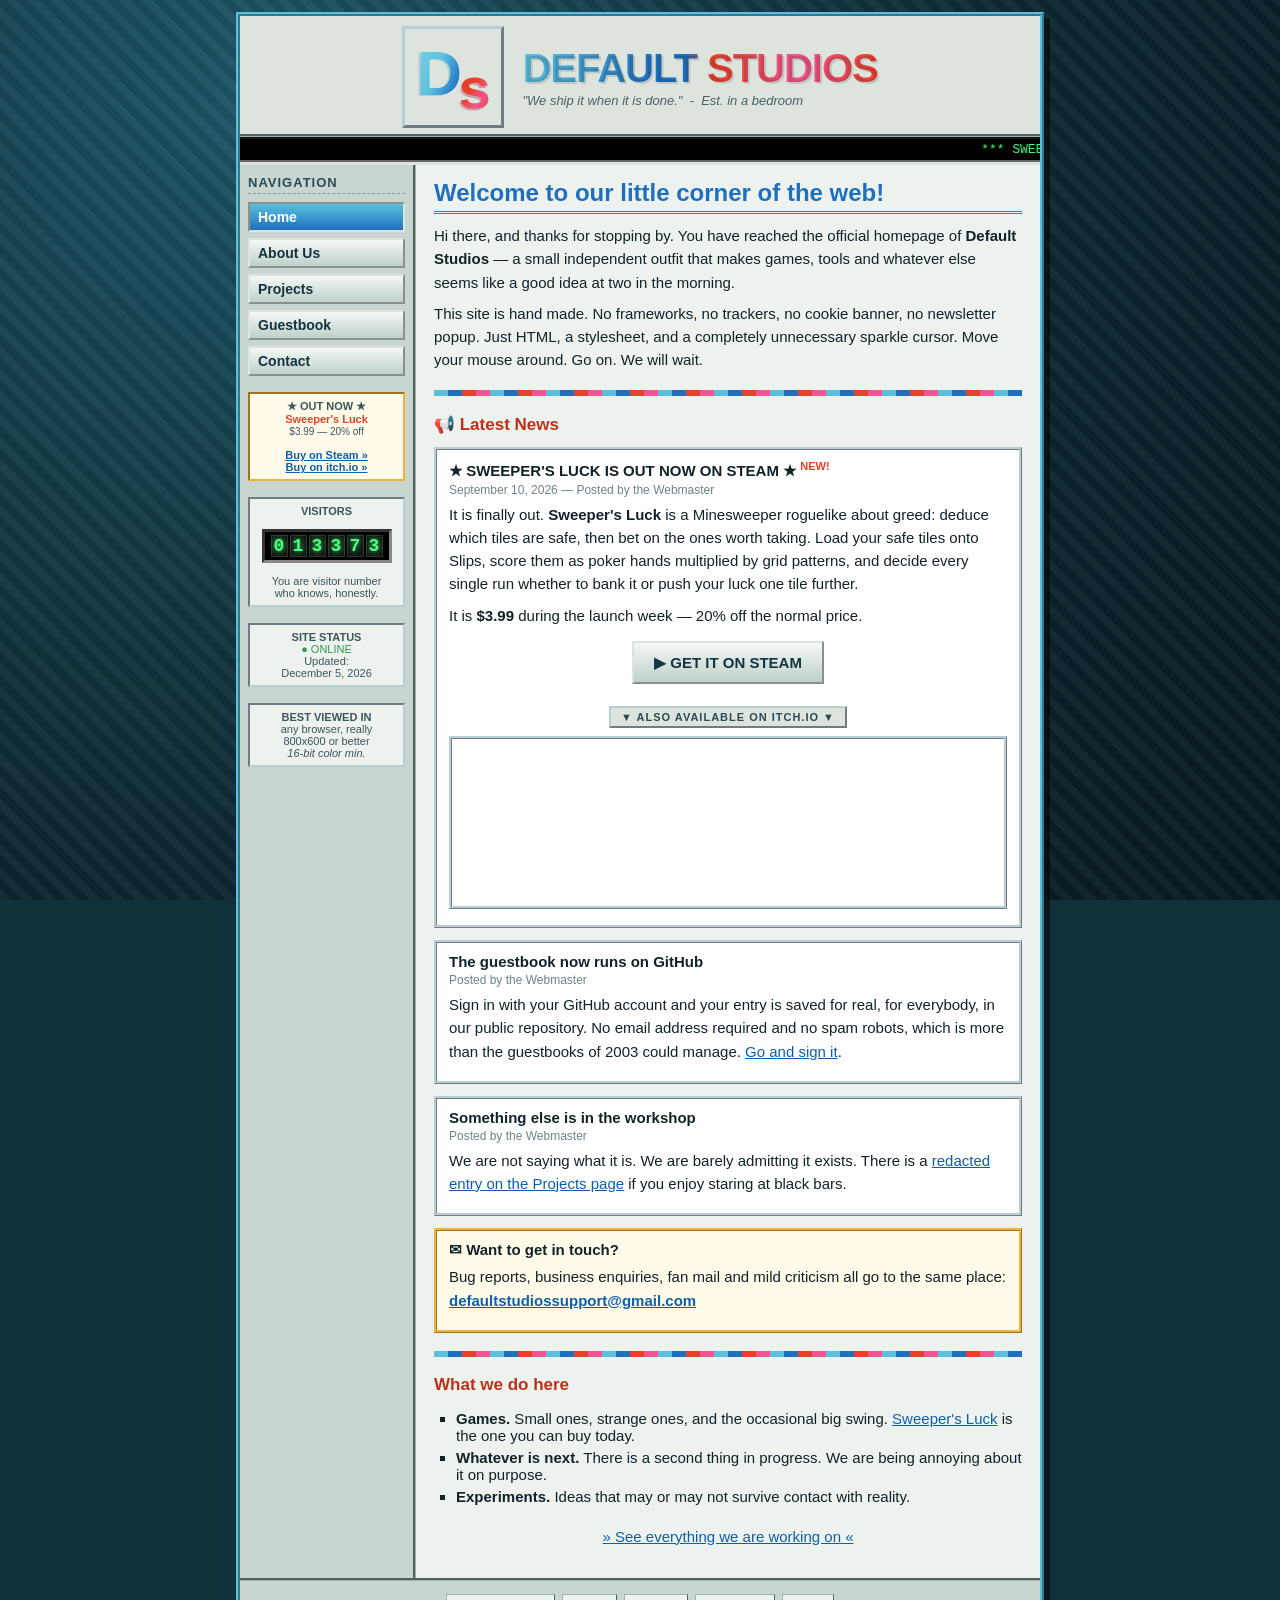
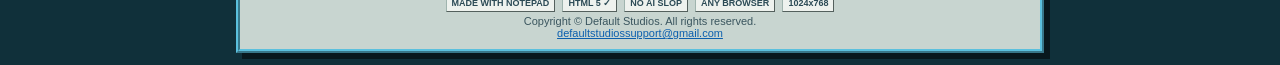
<file: index.html>
<!DOCTYPE html>
<html lang="en">
<head>
<meta charset="utf-8">
<meta name="viewport" content="width=device-width, initial-scale=1">
<title>Default Studios :: Official Homepage</title>
<meta name="description" content="The official homepage of Default Studios. Games, tools and other stuff.">
<meta name="keywords" content="default studios, indie games, game development, homepage">
<link rel="icon" href="favicon.svg" type="image/svg+xml">
<link rel="stylesheet" href="style.css">
</head>
<body>

<div id="shell">

  <div id="banner">
    <img class="logo" src="logo.svg" alt="Default Studios logo">
    <div class="wordmark">
      <h1>DEFAULT STUDIOS</h1>
      <div class="tagline">&quot;We ship it when it is done.&quot; &nbsp;-&nbsp; Est. in a bedroom</div>
    </div>
  </div>

  <marquee class="topbar" scrollamount="4">
    *** SWEEPER&#39;S LUCK IS OUT NOW ON STEAM AND ITCH.IO ***  20 PERCENT OFF LAUNCH DISCOUNT  ***  SIGN THE GUESTBOOK WITH GITHUB  ***  THIS SITE LOOKS BEST AT 1024x768  ***  TELL YOUR FRIENDS  ***
  </marquee>

  <div id="columns">

    <div id="nav">
      <h3>Navigation</h3>
      <a class="navbtn here" href="index.html">Home</a>
      <a class="navbtn" href="about.html">About Us</a>
      <a class="navbtn" href="projects.html">Projects</a>
      <a class="navbtn" href="guestbook.html">Guestbook</a>
      <a class="navbtn" href="contact.html">Contact</a>

      <div class="navbox" style="background:#fffbe8;border-color:#f0b23a;">
        <b>&#9733; OUT NOW &#9733;</b><br>
        <span class="blink" style="color:#e8402a;font-weight:bold;">Sweeper&#39;s Luck</span><br>
        <span style="font-size:10px;">$3.99 &mdash; 20% off</span><br><br>
        <a href="https://store.steampowered.com/app/5129360/Sweepers_Luck/"
           target="_blank" rel="noopener"><b>Buy on Steam &#187;</b></a><br>
        <a href="https://default-studios.itch.io/sweepers-luck"
           target="_blank" rel="noopener"><b>Buy on itch.io &#187;</b></a>
      </div>

      <div class="navbox">
        <b>VISITORS</b><br><br>
        <span class="counter" id="hitcounter"></span><br><br>
        You are visitor number<br>who knows, honestly.
      </div>

      <div class="navbox">
        <b>SITE STATUS</b><br>
        <span class="blink" style="color:#2e9b4a">&#9679; ONLINE</span><br>
        Updated:<br><span id="lastmod">recently</span>
      </div>

      <div class="navbox">
        <b>BEST VIEWED IN</b><br>
        any browser, really<br>
        800x600 or better<br>
        <i>16-bit color min.</i>
      </div>
    </div>

    <div id="content">

      <h2>Welcome to our little corner of the web!</h2>

      <p>
        Hi there, and thanks for stopping by. You have reached the official homepage of
        <b>Default Studios</b> &mdash; a small independent outfit that makes games, tools and
        whatever else seems like a good idea at two in the morning.
      </p>

      <p>
        This site is hand made. No frameworks, no trackers, no cookie banner, no newsletter popup.
        Just HTML, a stylesheet, and a completely unnecessary sparkle cursor. Move your mouse around.
        Go on. We will wait.
      </p>

      <hr class="fancy">

      <h3>&#128226; Latest News</h3>

      <div class="panel">
        <b>&#9733; SWEEPER&#39;S LUCK IS OUT NOW ON STEAM &#9733;</b> <span class="new">NEW!</span><br>
        <span style="font-size:12px;color:#6d838b;">September 10, 2026 &mdash; Posted by the Webmaster</span>
        <p style="margin-top:6px;">
          It is finally out. <b>Sweeper&#39;s Luck</b> is a Minesweeper roguelike about greed:
          deduce which tiles are safe, then bet on the ones worth taking. Load your safe tiles
          onto Slips, score them as poker hands multiplied by grid patterns, and decide every
          single run whether to bank it or push your luck one tile further.
        </p>
        <p>
          It is <b>$3.99</b> during the launch week &mdash; 20% off the normal price.
        </p>
        <p style="text-align:center;margin:14px 0 4px 0;">
          <a class="navbtn" style="display:inline-block;padding:8px 20px;font-size:15px;"
             href="https://store.steampowered.com/app/5129360/Sweepers_Luck/"
             target="_blank" rel="noopener">&#9654; GET IT ON STEAM</a>
        </p>

        <div class="itchbox">
          <span class="itchlabel">&#9660; ALSO AVAILABLE ON ITCH.IO &#9660;</span>
          <div class="itchscroll">
            <iframe frameborder="0" src="https://itch.io/embed/4999086" width="552" height="167"
                    title="Sweepers Luck by Default Studios on itch.io"><a
                    href="https://default-studios.itch.io/sweepers-luck">Sweepers Luck by Default Studios</a></iframe>
          </div>
        </div>
      </div>

      <div class="panel">
        <b>The guestbook now runs on GitHub</b><br>
        <span style="font-size:12px;color:#6d838b;">Posted by the Webmaster</span>
        <p style="margin-top:6px;">
          Sign in with your GitHub account and your entry is saved for real, for everybody, in
          our public repository. No email address required and no spam robots, which is more
          than the guestbooks of 2003 could manage.
          <a href="guestbook.html">Go and sign it</a>.
        </p>
      </div>

      <div class="panel">
        <b>Something else is in the workshop</b><br>
        <span style="font-size:12px;color:#6d838b;">Posted by the Webmaster</span>
        <p style="margin-top:6px;">
          We are not saying what it is. We are barely admitting it exists. There is a
          <a href="projects.html">redacted entry on the Projects page</a> if you enjoy
          staring at black bars.
        </p>
      </div>

      <div class="panel alert">
        <b>&#9993; Want to get in touch?</b>
        <p style="margin-top:6px;">
          Bug reports, business enquiries, fan mail and mild criticism all go to the same place:<br>
          <span class="mailhere" style="font-weight:bold;">defaultstudiossupport (at) gmail (dot) com</span>
        </p>
      </div>

      <hr class="fancy">

      <h3>What we do here</h3>
      <ul class="chunky">
        <li><b>Games.</b> Small ones, strange ones, and the occasional big swing.
            <a href="https://store.steampowered.com/app/5129360/Sweepers_Luck/"
               target="_blank" rel="noopener">Sweeper&#39;s Luck</a> is the one you can buy today.</li>
        <li><b>Whatever is next.</b> There is a second thing in progress. We are being
            annoying about it on purpose.</li>
        <li><b>Experiments.</b> Ideas that may or may not survive contact with reality.</li>
      </ul>

      <p style="text-align:center;margin-top:20px;">
        <a href="projects.html">&#187; See everything we are working on &#171;</a>
      </p>

    </div>
  </div>

  <div id="footer">
    <div class="webbadges">
      <span>MADE WITH NOTEPAD</span>
      <span>HTML 5 &#10003;</span>
      <span>NO AI SLOP</span>
      <span>ANY BROWSER</span>
      <span>1024x768</span>
    </div>
    Copyright &copy; Default Studios. All rights reserved.<br>
    <span class="mailhere">defaultstudiossupport (at) gmail (dot) com</span>
  </div>

</div>

<script src="script.js"></script>
</body>
</html>
</file>
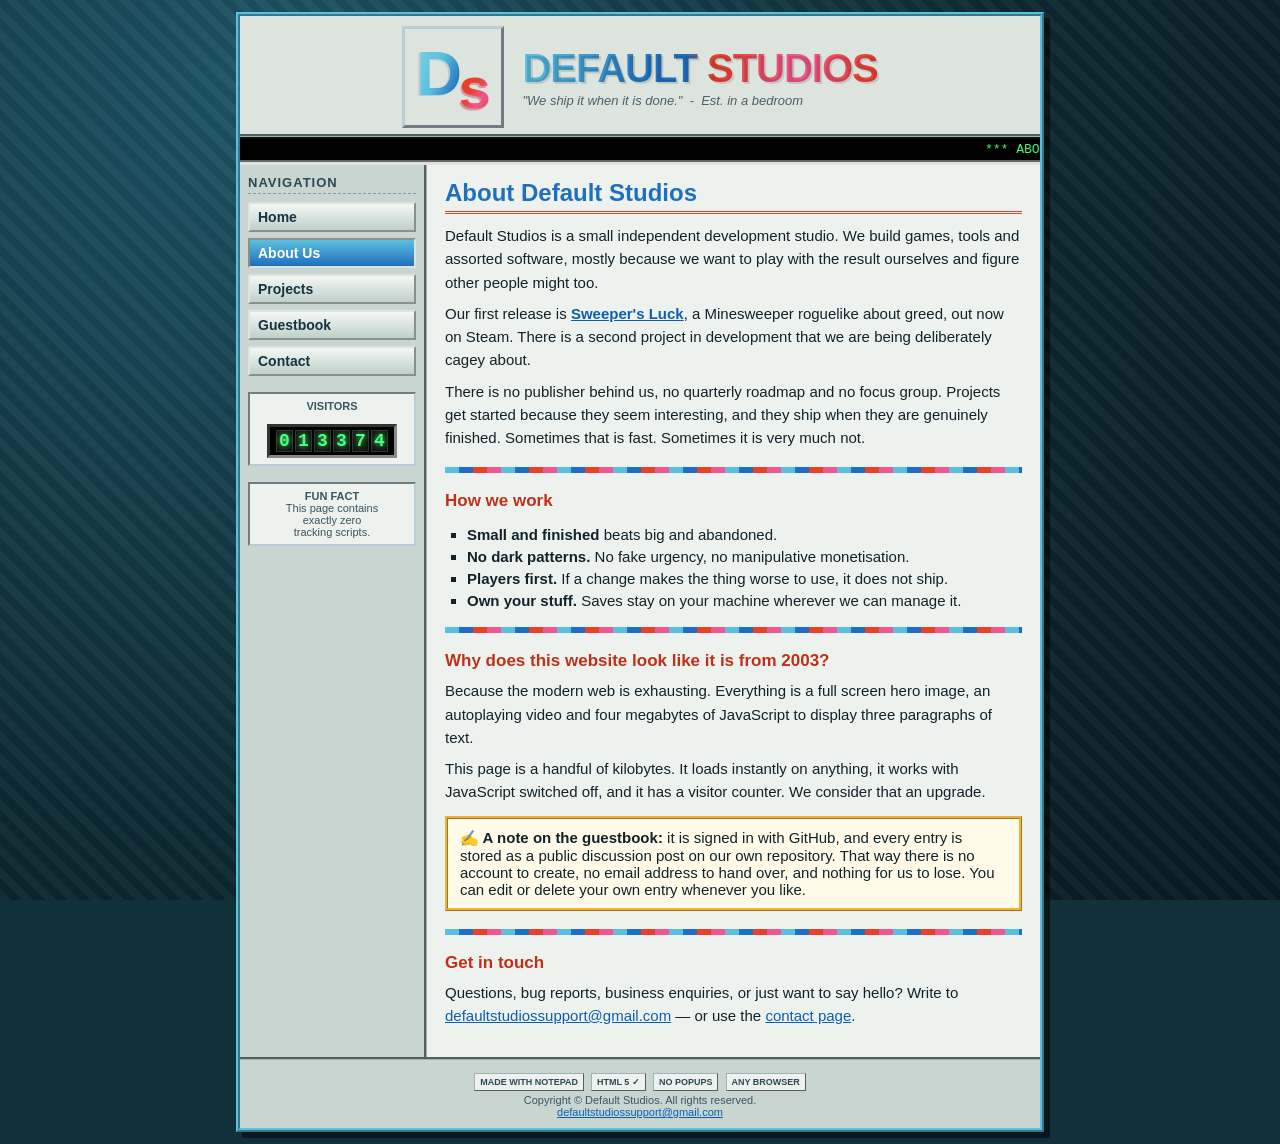
<file: about.html>
<!DOCTYPE html>
<html lang="en">
<head>
<meta charset="utf-8">
<meta name="viewport" content="width=device-width, initial-scale=1">
<title>Default Studios :: About Us</title>
<link rel="icon" href="favicon.svg" type="image/svg+xml">
<link rel="stylesheet" href="style.css">
</head>
<body>

<div id="shell">

  <div id="banner">
    <img class="logo" src="logo.svg" alt="Default Studios logo">
    <div class="wordmark">
      <h1>DEFAULT STUDIOS</h1>
      <div class="tagline">&quot;We ship it when it is done.&quot; &nbsp;-&nbsp; Est. in a bedroom</div>
    </div>
  </div>

  <marquee class="topbar" scrollamount="4">
    *** ABOUT US ***  WHO WE ARE  ***  WHAT WE MAKE  ***  WHY THE SITE LOOKS LIKE THIS  ***
  </marquee>

  <div id="columns">

    <div id="nav">
      <h3>Navigation</h3>
      <a class="navbtn" href="index.html">Home</a>
      <a class="navbtn here" href="about.html">About Us</a>
      <a class="navbtn" href="projects.html">Projects</a>
      <a class="navbtn" href="guestbook.html">Guestbook</a>
      <a class="navbtn" href="contact.html">Contact</a>

      <div class="navbox">
        <b>VISITORS</b><br><br>
        <span class="counter" id="hitcounter"></span>
      </div>

      <div class="navbox">
        <b>FUN FACT</b><br>
        This page contains<br>exactly zero<br>tracking scripts.
      </div>
    </div>

    <div id="content">

      <h2>About Default Studios</h2>

      <p>
        Default Studios is a small independent development studio. We build games, tools and
        assorted software, mostly because we want to play with the result ourselves and
        figure other people might too.
      </p>

      <p>
        Our first release is
        <a href="https://store.steampowered.com/app/5129360/Sweepers_Luck/" target="_blank" rel="noopener"><b>Sweeper&#39;s Luck</b></a>,
        a Minesweeper roguelike about greed, out now on Steam. There is a second project in
        development that we are being deliberately cagey about.
      </p>

      <p>
        There is no publisher behind us, no quarterly roadmap and no focus group. Projects get
        started because they seem interesting, and they ship when they are genuinely finished.
        Sometimes that is fast. Sometimes it is very much not.
      </p>

      <hr class="fancy">

      <h3>How we work</h3>
      <ul class="chunky">
        <li><b>Small and finished</b> beats big and abandoned.</li>
        <li><b>No dark patterns.</b> No fake urgency, no manipulative monetisation.</li>
        <li><b>Players first.</b> If a change makes the thing worse to use, it does not ship.</li>
        <li><b>Own your stuff.</b> Saves stay on your machine wherever we can manage it.</li>
      </ul>

      <hr class="fancy">

      <h3>Why does this website look like it is from 2003?</h3>
      <p>
        Because the modern web is exhausting. Everything is a full screen hero image, an
        autoplaying video and four megabytes of JavaScript to display three paragraphs of text.
      </p>
      <p>
        This page is a handful of kilobytes. It loads instantly on anything, it works with
        JavaScript switched off, and it has a visitor counter. We consider that an upgrade.
      </p>

      <div class="panel alert">
        <b>&#9997; A note on the guestbook:</b> it is signed in with GitHub, and every entry is
        stored as a public discussion post on our own repository. That way there is no account
        to create, no email address to hand over, and nothing for us to lose. You can edit or
        delete your own entry whenever you like.
      </div>

      <hr class="fancy">

      <h3>Get in touch</h3>
      <p>
        Questions, bug reports, business enquiries, or just want to say hello? Write to
        <span class="mailhere">defaultstudiossupport (at) gmail (dot) com</span>
        &mdash; or use the <a href="contact.html">contact page</a>.
      </p>

    </div>
  </div>

  <div id="footer">
    <div class="webbadges">
      <span>MADE WITH NOTEPAD</span>
      <span>HTML 5 &#10003;</span>
      <span>NO POPUPS</span>
      <span>ANY BROWSER</span>
    </div>
    Copyright &copy; Default Studios. All rights reserved.<br>
    <span class="mailhere">defaultstudiossupport (at) gmail (dot) com</span>
  </div>

</div>

<script src="script.js"></script>
</body>
</html>
</file>
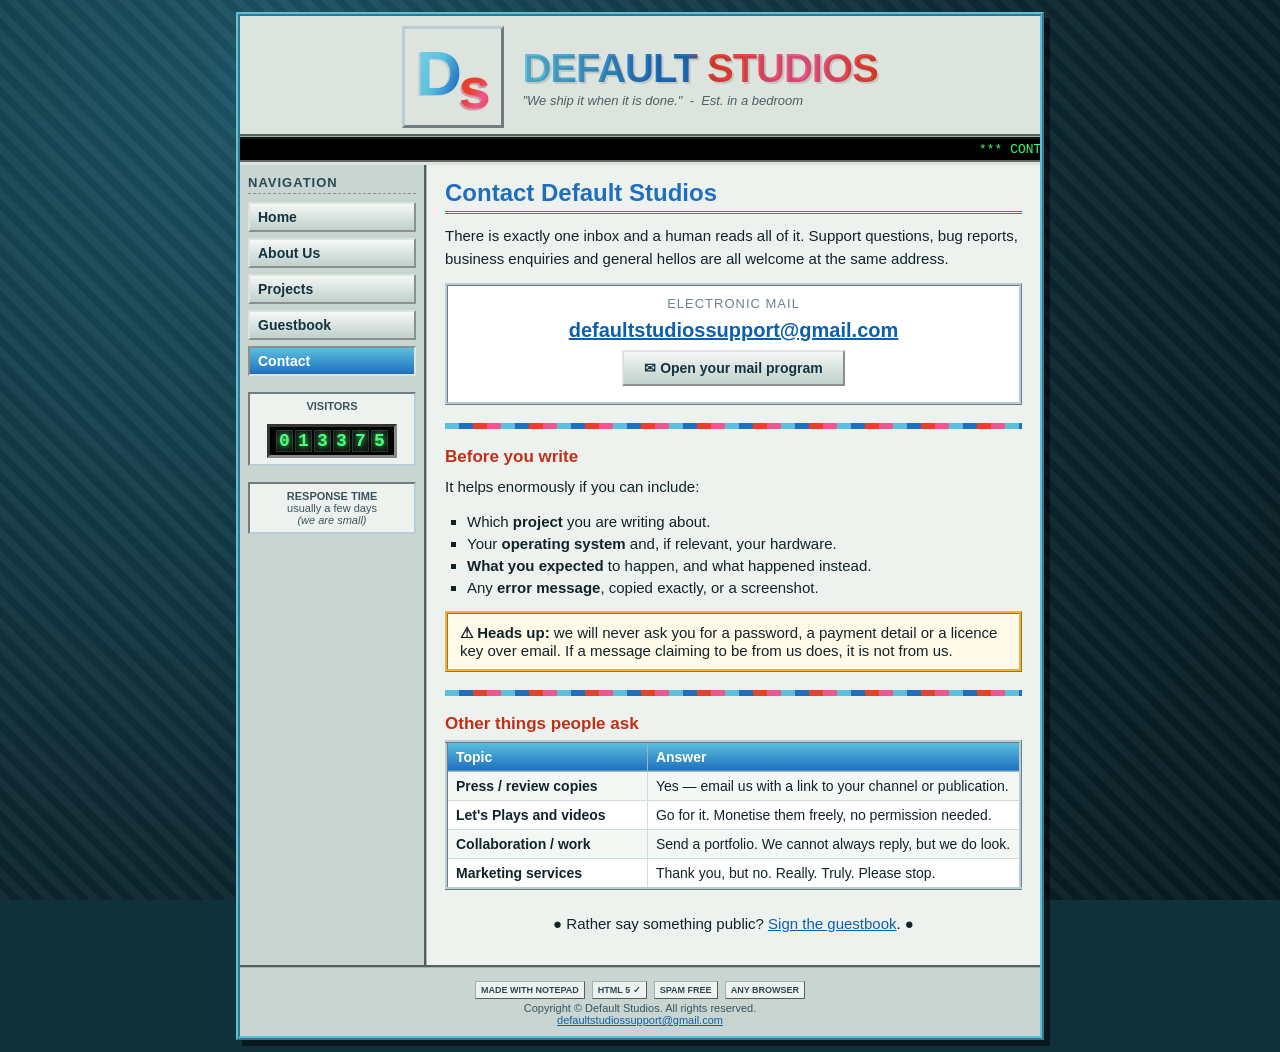
<file: contact.html>
<!DOCTYPE html>
<html lang="en">
<head>
<meta charset="utf-8">
<meta name="viewport" content="width=device-width, initial-scale=1">
<title>Default Studios :: Contact</title>
<link rel="icon" href="favicon.svg" type="image/svg+xml">
<link rel="stylesheet" href="style.css">
</head>
<body>

<div id="shell">

  <div id="banner">
    <img class="logo" src="logo.svg" alt="Default Studios logo">
    <div class="wordmark">
      <h1>DEFAULT STUDIOS</h1>
      <div class="tagline">&quot;We ship it when it is done.&quot; &nbsp;-&nbsp; Est. in a bedroom</div>
    </div>
  </div>

  <marquee class="topbar" scrollamount="4">
    *** CONTACT US ***  WE READ EVERY EMAIL  ***  PLEASE NO CHAIN LETTERS  ***
  </marquee>

  <div id="columns">

    <div id="nav">
      <h3>Navigation</h3>
      <a class="navbtn" href="index.html">Home</a>
      <a class="navbtn" href="about.html">About Us</a>
      <a class="navbtn" href="projects.html">Projects</a>
      <a class="navbtn" href="guestbook.html">Guestbook</a>
      <a class="navbtn here" href="contact.html">Contact</a>

      <div class="navbox">
        <b>VISITORS</b><br><br>
        <span class="counter" id="hitcounter"></span>
      </div>

      <div class="navbox">
        <b>RESPONSE TIME</b><br>
        usually a few days<br>
        <i>(we are small)</i>
      </div>
    </div>

    <div id="content">

      <h2>Contact Default Studios</h2>

      <p>
        There is exactly one inbox and a human reads all of it. Support questions, bug reports,
        business enquiries and general hellos are all welcome at the same address.
      </p>

      <div class="panel" style="text-align:center;">
        <div style="font-size:13px;color:#6d838b;letter-spacing:1px;">ELECTRONIC MAIL</div>
        <div style="font-size:20px;font-weight:bold;margin:8px 0;" class="mailhere">
          defaultstudiossupport (at) gmail (dot) com
        </div>
        <a class="navbtn" style="display:inline-block;padding:8px 20px;"
           href="mailto:defaultstudiossupport@gmail.com?subject=Hello%20Default%20Studios">
           &#9993; Open your mail program
        </a>
      </div>

      <hr class="fancy">

      <h3>Before you write</h3>
      <p>It helps enormously if you can include:</p>
      <ul class="chunky">
        <li>Which <b>project</b> you are writing about.</li>
        <li>Your <b>operating system</b> and, if relevant, your hardware.</li>
        <li><b>What you expected</b> to happen, and what happened instead.</li>
        <li>Any <b>error message</b>, copied exactly, or a screenshot.</li>
      </ul>

      <div class="panel alert">
        <b>&#9888; Heads up:</b> we will never ask you for a password, a payment detail or a
        licence key over email. If a message claiming to be from us does, it is not from us.
      </div>

      <hr class="fancy">

      <h3>Other things people ask</h3>

      <table class="grid">
        <tr><th style="width:35%">Topic</th><th>Answer</th></tr>
        <tr>
          <td><b>Press / review copies</b></td>
          <td>Yes &mdash; email us with a link to your channel or publication.</td>
        </tr>
        <tr>
          <td><b>Let&#39;s Plays and videos</b></td>
          <td>Go for it. Monetise them freely, no permission needed.</td>
        </tr>
        <tr>
          <td><b>Collaboration / work</b></td>
          <td>Send a portfolio. We cannot always reply, but we do look.</td>
        </tr>
        <tr>
          <td><b>Marketing services</b></td>
          <td>Thank you, but no. Really. Truly. Please stop.</td>
        </tr>
      </table>

      <p style="text-align:center;margin-top:22px;">
        <span class="blink">&#9679;</span>
        Rather say something public? <a href="guestbook.html">Sign the guestbook</a>.
        <span class="blink">&#9679;</span>
      </p>

    </div>
  </div>

  <div id="footer">
    <div class="webbadges">
      <span>MADE WITH NOTEPAD</span>
      <span>HTML 5 &#10003;</span>
      <span>SPAM FREE</span>
      <span>ANY BROWSER</span>
    </div>
    Copyright &copy; Default Studios. All rights reserved.<br>
    <span class="mailhere">defaultstudiossupport (at) gmail (dot) com</span>
  </div>

</div>

<script src="script.js"></script>
</body>
</html>
</file>
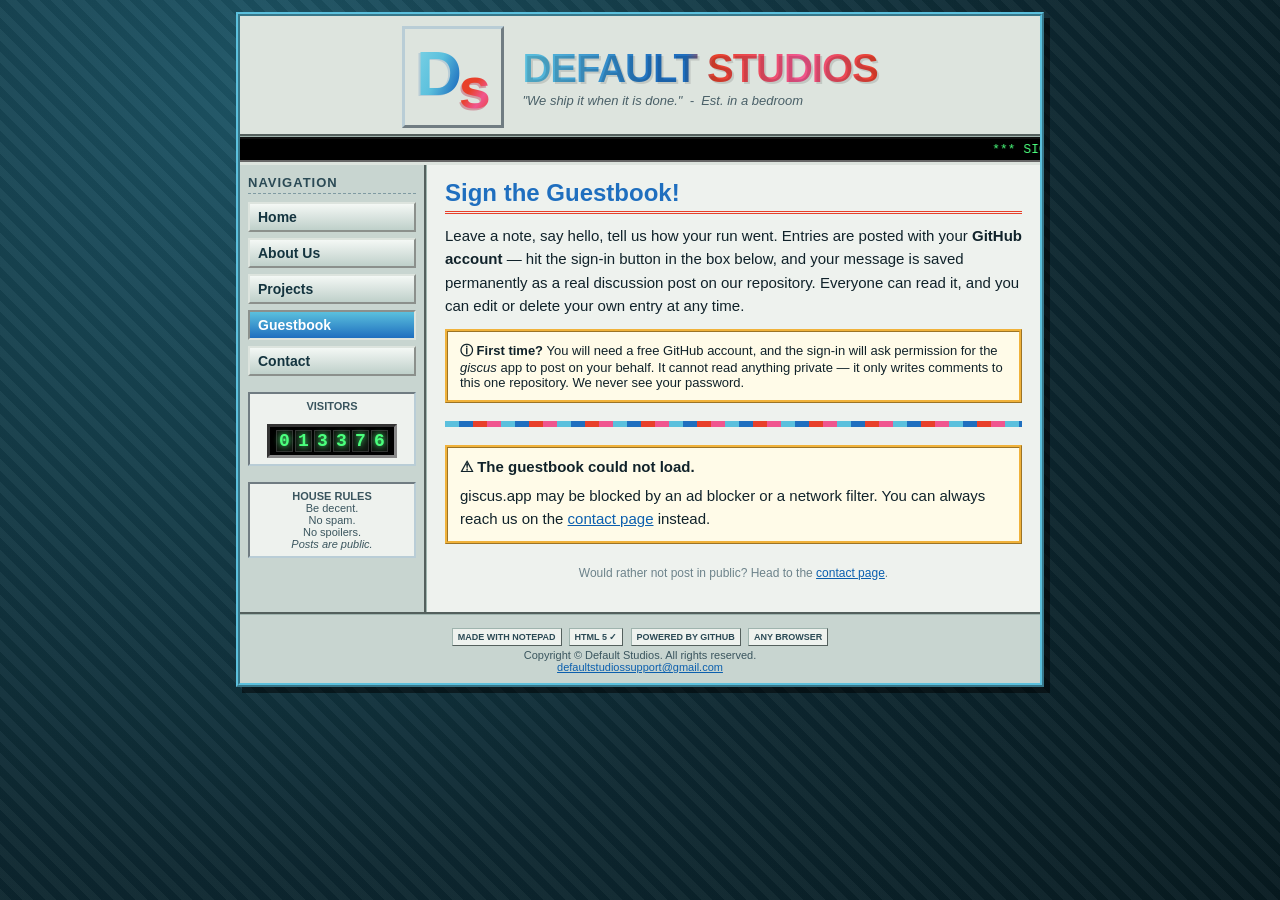
<file: guestbook.html>
<!DOCTYPE html>
<html lang="en">
<head>
<meta charset="utf-8">
<meta name="viewport" content="width=device-width, initial-scale=1">
<title>Default Studios :: Guestbook</title>
<link rel="icon" href="favicon.svg" type="image/svg+xml">
<link rel="stylesheet" href="style.css">
</head>
<body>

<div id="shell">

  <div id="banner">
    <img class="logo" src="logo.svg" alt="Default Studios logo">
    <div class="wordmark">
      <h1>DEFAULT STUDIOS</h1>
      <div class="tagline">&quot;We ship it when it is done.&quot; &nbsp;-&nbsp; Est. in a bedroom</div>
    </div>
  </div>

  <marquee class="topbar" scrollamount="4">
    *** SIGN MY GUESTBOOK ***  SIGN IN WITH GITHUB TO POST  ***  BE NICE  ***  NO FLAMING  ***
  </marquee>

  <div id="columns">

    <div id="nav">
      <h3>Navigation</h3>
      <a class="navbtn" href="index.html">Home</a>
      <a class="navbtn" href="about.html">About Us</a>
      <a class="navbtn" href="projects.html">Projects</a>
      <a class="navbtn here" href="guestbook.html">Guestbook</a>
      <a class="navbtn" href="contact.html">Contact</a>

      <div class="navbox">
        <b>VISITORS</b><br><br>
        <span class="counter" id="hitcounter"></span>
      </div>

      <div class="navbox">
        <b>HOUSE RULES</b><br>
        Be decent.<br>
        No spam.<br>
        No spoilers.<br>
        <i>Posts are public.</i>
      </div>
    </div>

    <div id="content">

      <h2>Sign the Guestbook!</h2>

      <p>
        Leave a note, say hello, tell us how your run went. Entries are posted with your
        <b>GitHub account</b> &mdash; hit the sign-in button in the box below, and your message
        is saved permanently as a real discussion post on our repository. Everyone can read it,
        and you can edit or delete your own entry at any time.
      </p>

      <div class="panel alert" style="font-size:13px;">
        <b>&#9432; First time?</b> You will need a free GitHub account, and the sign-in will ask
        permission for the <i>giscus</i> app to post on your behalf. It cannot read anything
        private &mdash; it only writes comments to this one repository. We never see your password.
      </div>

      <hr class="fancy">

      <!-- giscus mounts here -->
      <div id="guestbook-mount"></div>

      <noscript>
        <div class="panel">
          <b>JavaScript is switched off.</b> The guestbook needs it in order to talk to GitHub.
          You can still reach us on the <a href="contact.html">contact page</a>.
        </div>
      </noscript>

      <p style="text-align:center;font-size:12px;color:#6d838b;margin-top:20px;">
        Would rather not post in public? Head to the <a href="contact.html">contact page</a>.
      </p>

    </div>
  </div>

  <div id="footer">
    <div class="webbadges">
      <span>MADE WITH NOTEPAD</span>
      <span>HTML 5 &#10003;</span>
      <span>POWERED BY GITHUB</span>
      <span>ANY BROWSER</span>
    </div>
    Copyright &copy; Default Studios. All rights reserved.<br>
    <span class="mailhere">defaultstudiossupport (at) gmail (dot) com</span>
  </div>

</div>

<script src="guestbook-config.js"></script>
<script src="script.js"></script>
</body>
</html>
</file>
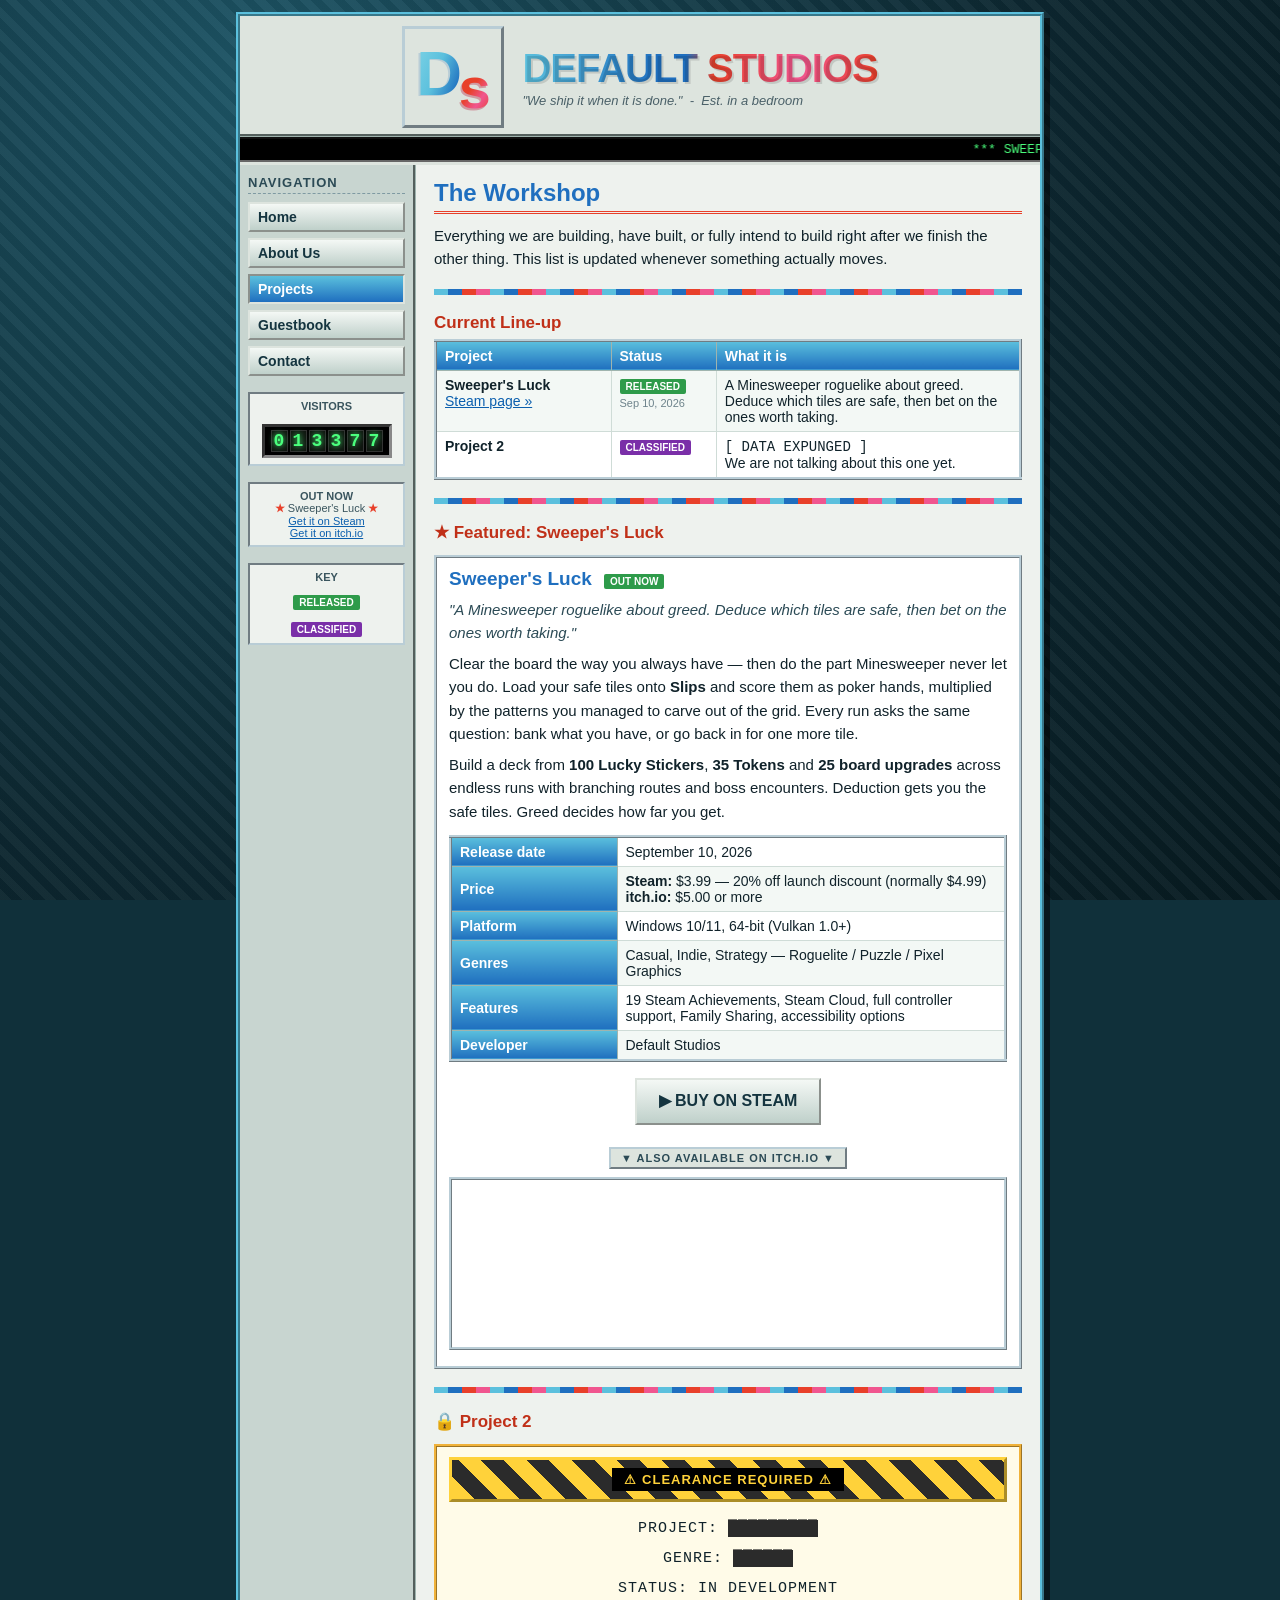
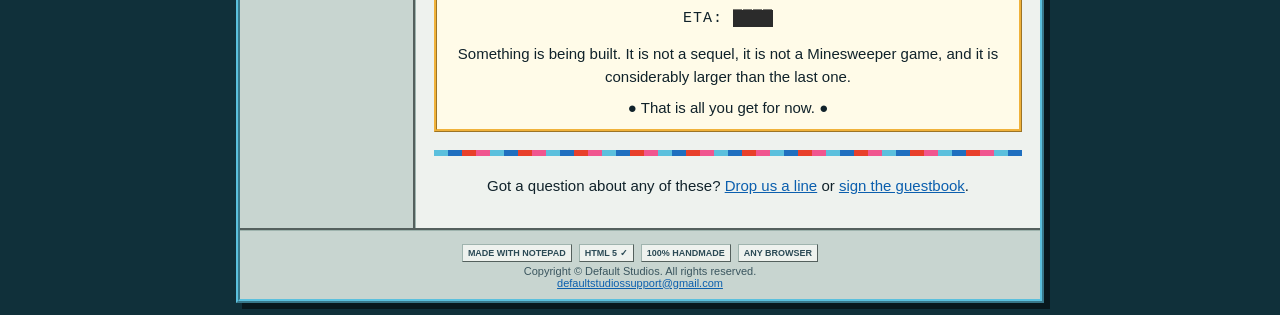
<file: projects.html>
<!DOCTYPE html>
<html lang="en">
<head>
<meta charset="utf-8">
<meta name="viewport" content="width=device-width, initial-scale=1">
<title>Default Studios :: Projects</title>
<link rel="icon" href="favicon.svg" type="image/svg+xml">
<link rel="stylesheet" href="style.css">
</head>
<body>

<div id="shell">

  <div id="banner">
    <img class="logo" src="logo.svg" alt="Default Studios logo">
    <div class="wordmark">
      <h1>DEFAULT STUDIOS</h1>
      <div class="tagline">&quot;We ship it when it is done.&quot; &nbsp;-&nbsp; Est. in a bedroom</div>
    </div>
  </div>

  <marquee class="topbar" scrollamount="4">
    *** SWEEPER&#39;S LUCK IS OUT NOW ON STEAM AND ITCH.IO ***  20 PERCENT OFF LAUNCH DISCOUNT  ***  CHECK BACK OFTEN  ***
  </marquee>

  <div id="columns">

    <div id="nav">
      <h3>Navigation</h3>
      <a class="navbtn" href="index.html">Home</a>
      <a class="navbtn" href="about.html">About Us</a>
      <a class="navbtn here" href="projects.html">Projects</a>
      <a class="navbtn" href="guestbook.html">Guestbook</a>
      <a class="navbtn" href="contact.html">Contact</a>

      <div class="navbox">
        <b>VISITORS</b><br><br>
        <span class="counter" id="hitcounter"></span>
      </div>

      <div class="navbox">
        <b>OUT NOW</b><br>
        <span class="blink" style="color:#e8402a;font-weight:bold;">&#9733;</span>
        Sweeper&#39;s Luck
        <span class="blink" style="color:#e8402a;font-weight:bold;">&#9733;</span><br>
        <a href="https://store.steampowered.com/app/5129360/Sweepers_Luck/" target="_blank" rel="noopener">Get it on Steam</a><br>
        <a href="https://default-studios.itch.io/sweepers-luck" target="_blank" rel="noopener">Get it on itch.io</a>
      </div>

      <div class="navbox">
        <b>KEY</b><br><br>
        <span class="badge live">RELEASED</span><br><br>
        <span class="badge soon">CLASSIFIED</span>
      </div>
    </div>

    <div id="content">

      <h2>The Workshop</h2>

      <p>
        Everything we are building, have built, or fully intend to build right after we finish
        the other thing. This list is updated whenever something actually moves.
      </p>

      <hr class="fancy">

      <h3>Current Line-up</h3>

      <table class="grid">
        <tr>
          <th style="width:30%">Project</th>
          <th style="width:18%">Status</th>
          <th>What it is</th>
        </tr>
        <tr>
          <td>
            <b>Sweeper&#39;s Luck</b><br>
            <a href="https://store.steampowered.com/app/5129360/Sweepers_Luck/" target="_blank" rel="noopener">Steam page &#187;</a>
          </td>
          <td><span class="badge live">RELEASED</span><br><span style="font-size:11px;color:#6d838b;">Sep 10, 2026</span></td>
          <td>A Minesweeper roguelike about greed. Deduce which tiles are safe, then bet on the
              ones worth taking.</td>
        </tr>
        <tr>
          <td><b>Project 2</b></td>
          <td><span class="badge soon">CLASSIFIED</span></td>
          <td>
            <span style="font-family:'Courier New',monospace;">
              [ DATA EXPUNGED ]
            </span><br>
            We are not talking about this one yet.
          </td>
        </tr>
      </table>

      <hr class="fancy">

      <h3>&#9733; Featured: Sweeper&#39;s Luck</h3>

      <div class="panel">
        <b style="font-size:19px;color:#1f6fbf;">Sweeper&#39;s Luck</b>
        <span class="badge live" style="margin-left:8px;">OUT NOW</span>
        <p style="font-style:italic;color:#2b4a55;margin-top:8px;">
          &quot;A Minesweeper roguelike about greed. Deduce which tiles are safe, then bet on the
          ones worth taking.&quot;
        </p>
        <p>
          Clear the board the way you always have &mdash; then do the part Minesweeper never let
          you do. Load your safe tiles onto <b>Slips</b> and score them as poker hands, multiplied
          by the patterns you managed to carve out of the grid. Every run asks the same question:
          bank what you have, or go back in for one more tile.
        </p>
        <p>
          Build a deck from <b>100 Lucky Stickers</b>, <b>35 Tokens</b> and <b>25 board upgrades</b>
          across endless runs with branching routes and boss encounters. Deduction gets you the
          safe tiles. Greed decides how far you get.
        </p>

        <table class="grid" style="margin-top:12px;">
          <tr><th style="width:30%">Release date</th><td>September 10, 2026</td></tr>
          <tr><th>Price</th><td><b>Steam:</b> $3.99 &mdash; 20% off launch discount (normally $4.99)<br>
              <b>itch.io:</b> $5.00 or more</td></tr>
          <tr><th>Platform</th><td>Windows 10/11, 64-bit (Vulkan 1.0+)</td></tr>
          <tr><th>Genres</th><td>Casual, Indie, Strategy &mdash; Roguelite / Puzzle / Pixel Graphics</td></tr>
          <tr><th>Features</th><td>19 Steam Achievements, Steam Cloud, full controller support,
              Family Sharing, accessibility options</td></tr>
          <tr><th>Developer</th><td>Default Studios</td></tr>
        </table>

        <p style="text-align:center;margin:16px 0 4px 0;">
          <a class="navbtn" style="display:inline-block;padding:9px 22px;font-size:16px;"
             href="https://store.steampowered.com/app/5129360/Sweepers_Luck/"
             target="_blank" rel="noopener">
             &#9654; BUY ON STEAM
          </a>
        </p>

        <div class="itchbox">
          <span class="itchlabel">&#9660; ALSO AVAILABLE ON ITCH.IO &#9660;</span>
          <div class="itchscroll">
            <iframe frameborder="0" src="https://itch.io/embed/4999086" width="552" height="167"
                    title="Sweepers Luck by Default Studios on itch.io"><a
                    href="https://default-studios.itch.io/sweepers-luck">Sweepers Luck by Default Studios</a></iframe>
          </div>
        </div>
      </div>

      <hr class="fancy">

      <h3>&#128274; Project 2</h3>

      <div class="panel alert" style="text-align:center;">
        <div class="construction" style="margin:0 0 12px 0;">
          <span>&#9888; CLEARANCE REQUIRED &#9888;</span>
        </div>
        <p style="font-family:'Courier New',monospace;font-size:15px;letter-spacing:1px;line-height:2;">
          PROJECT: <span style="background:#2b2b2b;color:#2b2b2b;">&#9608;&#9608;&#9608;&#9608;&#9608;&#9608;&#9608;&#9608;&#9608;</span><br>
          GENRE: <span style="background:#2b2b2b;color:#2b2b2b;">&#9608;&#9608;&#9608;&#9608;&#9608;&#9608;</span><br>
          STATUS: IN DEVELOPMENT<br>
          ETA: <span style="background:#2b2b2b;color:#2b2b2b;">&#9608;&#9608;&#9608;&#9608;</span>
        </p>
        <p>
          Something is being built. It is not a sequel, it is not a Minesweeper game, and it is
          considerably larger than the last one.
        </p>
        <p style="margin-bottom:0;">
          <span class="blink">&#9679;</span>
          That is all you get for now.
          <span class="blink">&#9679;</span>
        </p>
      </div>

      <hr class="fancy">

      <p style="text-align:center;">
        Got a question about any of these?
        <a href="contact.html">Drop us a line</a> or
        <a href="guestbook.html">sign the guestbook</a>.
      </p>

    </div>
  </div>

  <div id="footer">
    <div class="webbadges">
      <span>MADE WITH NOTEPAD</span>
      <span>HTML 5 &#10003;</span>
      <span>100% HANDMADE</span>
      <span>ANY BROWSER</span>
    </div>
    Copyright &copy; Default Studios. All rights reserved.<br>
    <span class="mailhere">defaultstudiossupport (at) gmail (dot) com</span>
  </div>

</div>

<script src="script.js"></script>
</body>
</html>
</file>
<file: style.css>
/* ============================================================
   DEFAULT STUDIOS - style.css
   Hand-coded in Notepad. Do not steal!!! (c) Default Studios
   ============================================================ */

body {
  margin: 0;
  padding: 0;
  background-color: #10303a;
  background-image:
    repeating-linear-gradient(45deg,
      rgba(255,255,255,0.035) 0px,
      rgba(255,255,255,0.035) 8px,
      rgba(0,0,0,0.05) 8px,
      rgba(0,0,0,0.05) 16px),
    radial-gradient(circle at 20% 10%, #1d5566 0%, #0d2730 60%, #071a20 100%);
  background-attachment: fixed;
  font-family: "Comic Sans MS", "Trebuchet MS", Verdana, sans-serif;
  font-size: 15px;
  color: #10222a;
}

/* ---------- layout ---------- */

#shell {
  width: 800px;
  margin: 12px auto;
  border: 4px ridge #5bc0dd;
  background: #dde4de;
  box-shadow: 6px 6px 0 rgba(0,0,0,0.5);
}

#banner {
  background: #dde4de;
  border-bottom: 3px groove #9fb4ae;
  padding: 10px 12px 6px 12px;
  text-align: center;
  position: relative;
}

#banner img.logo {
  width: 96px;
  height: 96px;
  image-rendering: auto;
  border: 3px outset #b9cdd6;
  vertical-align: middle;
}

#banner .wordmark {
  display: inline-block;
  vertical-align: middle;
  margin-left: 14px;
  text-align: left;
}

#banner h1 {
  margin: 0;
  font-family: "Arial Black", Impact, sans-serif;
  font-size: 40px;
  letter-spacing: -1px;
  background: linear-gradient(90deg,
    #5bc0dd 0%, #1f6fbf 38%, #1f6fbf 46%,
    #e8402a 54%, #f0568f 78%, #e8402a 100%);
  -webkit-background-clip: text;
  background-clip: text;
  color: transparent;
  text-shadow: 2px 2px 0 rgba(0,0,0,0.12);
}

#banner .tagline {
  font-size: 13px;
  color: #4a6068;
  font-style: italic;
  margin-top: 2px;
}

marquee.topbar {
  background: #000;
  color: #4bff7d;
  font-family: "Courier New", monospace;
  font-size: 13px;
  padding: 3px 0;
  border-top: 2px inset #666;
  border-bottom: 2px inset #666;
}

#columns { display: table; width: 100%; }
#nav { display: table-cell; width: 168px; vertical-align: top; background: #c8d5d0; border-right: 3px groove #9fb4ae; padding: 10px 8px; }
#content { display: table-cell; vertical-align: top; padding: 14px 18px 22px 18px; background: #eef2ee; }

/* ---------- navigation buttons ---------- */

#nav h3 {
  margin: 0 0 8px 0;
  font-size: 13px;
  text-transform: uppercase;
  letter-spacing: 1px;
  color: #2b4a55;
  border-bottom: 1px dashed #7f9aa2;
  padding-bottom: 3px;
}

a.navbtn {
  display: block;
  margin: 0 0 6px 0;
  padding: 5px 8px;
  background: linear-gradient(#f4f8f5, #bfd0ca);
  border: 2px outset #dde4de;
  color: #14343f;
  text-decoration: none;
  font-size: 14px;
  font-weight: bold;
}
a.navbtn:hover { background: linear-gradient(#ffffcc, #ffe27a); color: #a02000; }
a.navbtn:active { border-style: inset; }
a.navbtn.here { background: linear-gradient(#5bc0dd, #1f6fbf); color: #fff; border-style: inset; }

.navbox {
  margin-top: 16px;
  padding: 6px;
  background: #eef2ee;
  border: 2px inset #b9cdd6;
  font-size: 11px;
  color: #3a555e;
  text-align: center;
}

/* ---------- content bits ---------- */

#content h2 {
  margin: 0 0 10px 0;
  font-family: "Arial Black", Impact, sans-serif;
  font-size: 24px;
  color: #1f6fbf;
  border-bottom: 3px double #e8402a;
  padding-bottom: 4px;
}

#content h3 {
  font-size: 17px;
  color: #c03018;
  margin: 18px 0 6px 0;
}

#content p { line-height: 1.55; margin: 8px 0; }

a { color: #0b5fae; }
a:visited { color: #7a2fa8; }
a:hover { color: #e8402a; background: #ffffcc; }

hr.fancy {
  height: 6px;
  border: 0;
  background: repeating-linear-gradient(90deg,
    #5bc0dd 0 14px, #1f6fbf 14px 28px, #e8402a 28px 42px, #f0568f 42px 56px);
  margin: 18px 0;
}

.panel {
  border: 3px ridge #b9cdd6;
  background: #fff;
  padding: 10px 12px;
  margin: 12px 0;
}

.panel.alert { border-color: #f0b23a; background: #fffbe8; }

blink, .blink { animation: blinker 1s steps(2, start) infinite; }
@keyframes blinker { to { visibility: hidden; } }

.new {
  color: #e8402a;
  font-weight: bold;
  font-size: 11px;
  vertical-align: super;
}

ul.chunky { list-style: square; padding-left: 22px; }
ul.chunky li { margin: 5px 0; }

/* ---------- tables ---------- */

table.grid {
  width: 100%;
  border-collapse: collapse;
  background: #fff;
  border: 3px ridge #b9cdd6;
  font-size: 14px;
}
table.grid th {
  background: linear-gradient(#5bc0dd, #1f6fbf);
  color: #fff;
  text-align: left;
  padding: 6px 8px;
  border: 1px solid #9fb4ae;
}
table.grid td { padding: 6px 8px; border: 1px solid #cfdcd7; vertical-align: top; }
table.grid tr:nth-child(even) td { background: #f3f8f5; }

.badge {
  display: inline-block;
  font-family: Verdana, sans-serif;
  font-size: 10px;
  font-weight: bold;
  padding: 2px 6px;
  border-radius: 2px;
  color: #fff;
}
.badge.live { background: #2e9b4a; }
.badge.wip { background: #d98000; }
.badge.soon { background: #7a2fa8; }

/* ---------- construction sign ---------- */

.construction {
  text-align: center;
  margin: 16px 0;
  padding: 8px;
  background: repeating-linear-gradient(45deg,
    #ffd23a 0 16px, #2b2b2b 16px 32px);
  border: 3px outset #ffd23a;
}
.construction span {
  display: inline-block;
  background: #000;
  color: #ffd23a;
  font-family: Verdana, sans-serif;
  font-weight: bold;
  font-size: 13px;
  padding: 4px 12px;
  letter-spacing: 1px;
}

/* ---------- hit counter ---------- */

.counter {
  display: inline-block;
  background: #000;
  border: 3px inset #888;
  padding: 3px 5px;
}
.counter i {
  display: inline-block;
  font-family: "Courier New", monospace;
  font-style: normal;
  font-weight: bold;
  font-size: 18px;
  color: #4bff7d;
  background: #101510;
  border: 1px solid #333;
  width: 15px;
  text-align: center;
  margin: 0 1px;
  text-shadow: 0 0 6px #4bff7d;
}

/* ---------- guestbook ---------- */

.gbform label { display: block; font-weight: bold; font-size: 13px; margin-top: 8px; }
.gbform input[type=text], .gbform textarea {
  width: 96%;
  font-family: "Comic Sans MS", Verdana, sans-serif;
  font-size: 14px;
  padding: 4px;
  border: 2px inset #b9cdd6;
  background: #fff;
}
.gbform textarea { height: 80px; }
.gbform button {
  margin-top: 10px;
  font-family: "Comic Sans MS", Verdana, sans-serif;
  font-size: 15px;
  font-weight: bold;
  padding: 5px 16px;
  background: linear-gradient(#f4f8f5, #bfd0ca);
  border: 3px outset #dde4de;
  cursor: pointer;
}
.gbform button:active { border-style: inset; }

.gbentry {
  border: 2px groove #b9cdd6;
  background: #fff;
  padding: 8px 10px;
  margin: 10px 0;
}
.gbentry .who { font-weight: bold; color: #1f6fbf; }
.gbentry .when { font-size: 11px; color: #6d838b; }
.gbentry .what { margin-top: 4px; white-space: pre-wrap; word-wrap: break-word; }

/* ---------- footer ---------- */

#footer {
  clear: both;
  background: #c8d5d0;
  border-top: 3px groove #9fb4ae;
  padding: 10px;
  text-align: center;
  font-size: 11px;
  color: #3a555e;
  font-family: Verdana, Geneva, sans-serif;
}
#footer .webbadges span {
  display: inline-block;
  font-family: Verdana, sans-serif;
  font-size: 9px;
  font-weight: bold;
  padding: 3px 5px;
  margin: 3px 2px;
  border: 1px outset #9fb4ae;
  background: #eef2ee;
  color: #2b4a55;
}

#stars { position: fixed; inset: 0; pointer-events: none; z-index: 9999; }
.spark { position: fixed; width: 6px; height: 6px; pointer-events: none; z-index: 9999; }

@media (max-width: 840px) {
  #shell { width: auto; margin: 6px; }
  #columns, #nav, #content { display: block; width: auto; border-right: 0; }
  #nav { border-bottom: 3px groove #9fb4ae; }
  #banner h1 { font-size: 28px; }
}

/* ---------- itch.io purchase widget ---------- */

.itchbox { margin: 16px 0 4px 0; text-align: center; }

.itchbox .itchlabel {
  display: inline-block;
  font-family: Verdana, Geneva, sans-serif;
  font-size: 11px;
  font-weight: bold;
  letter-spacing: 1px;
  color: #2b4a55;
  background: #dde4de;
  border: 2px outset #b9cdd6;
  padding: 3px 10px;
  margin-bottom: 8px;
}

/* The widget is a fixed 552px wide, so let it scroll sideways on a
   narrow screen rather than getting clipped by the content column. */
.itchbox .itchscroll {
  overflow-x: auto;
  padding-bottom: 2px;
}

.itchbox iframe {
  display: block;
  margin: 0 auto;
  border: 3px ridge #b9cdd6 !important;
  background: #fff;
}
</file>
